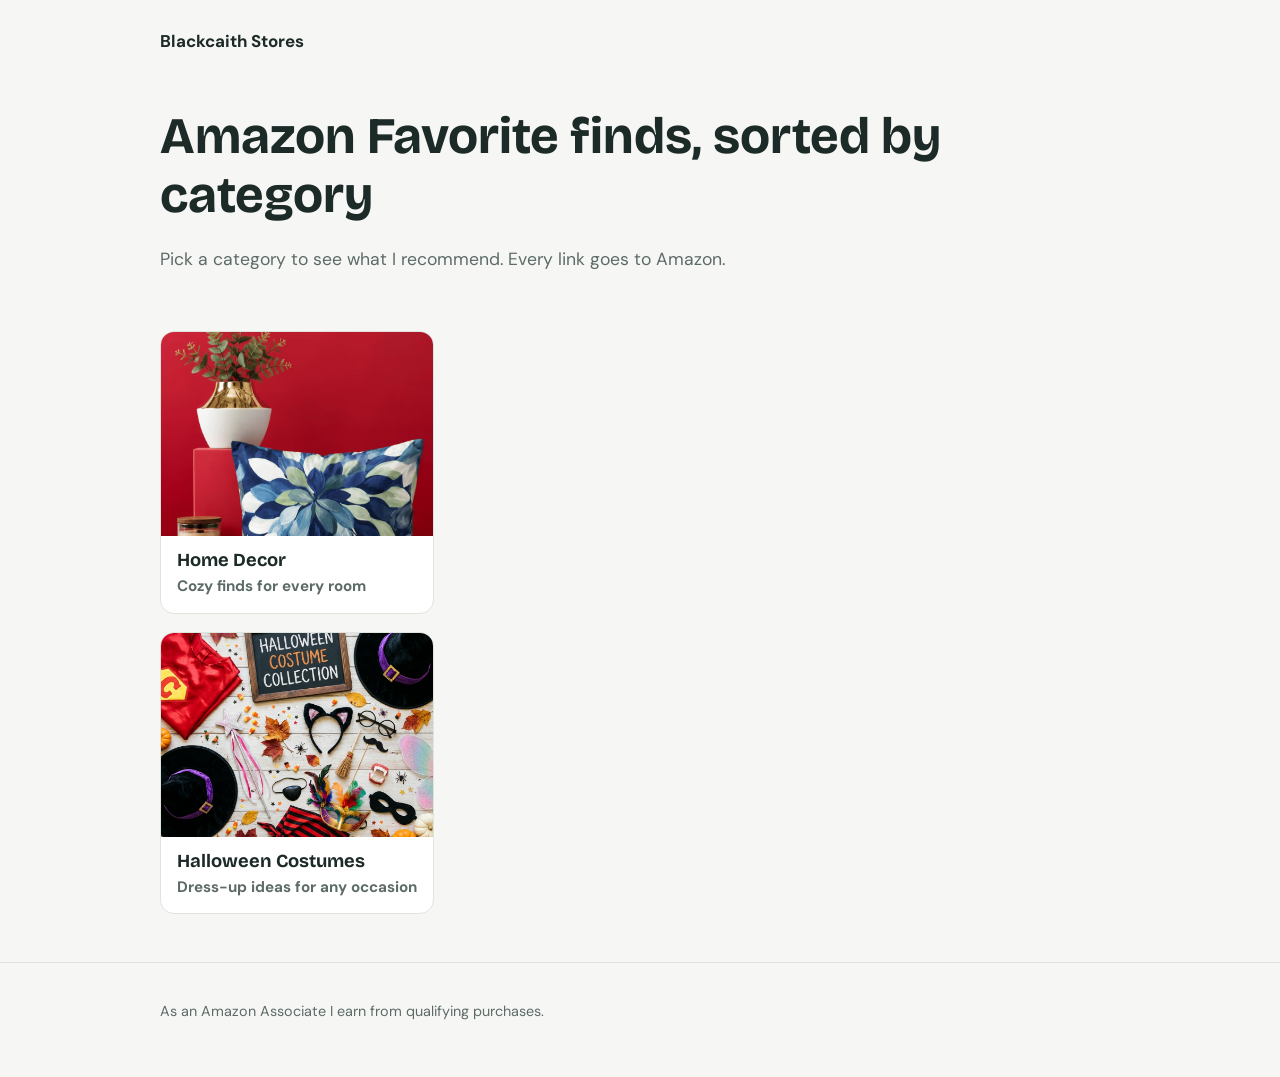
<file: index.html>
<!doctype html>
<html lang="en"><head><meta charset="utf-8">
<meta name="viewport" content="width=device-width, initial-scale=1">
<title>Blackcaith Stores – Favorite Amazon Finds</title>
<meta name="description" content="Hand-picked Amazon finds by category.">
<meta name="p:domain_verify" content="66ff7e42103e6e20193102aaa5614c60"/>
<link rel="preconnect" href="https://fonts.googleapis.com"><link rel="stylesheet" href="https://fonts.googleapis.com/css2?family=Bricolage+Grotesque:wght@600;700&family=DM+Sans:wght@400;500;700&display=swap">
<link rel="stylesheet" href="style.css"></head><body>
<div class="wrap">
<header class="top"><a href="index.html">Blackcaith Stores</a>
<section class="hero"><h1>Amazon Favorite finds, sorted by category</h1><p>Pick a category to see what I recommend. Every link goes to Amazon.</p></section>
<div class="grid">
<a class="cat" href="home-decor.html"><div class="img" style="background-image:url(images/homedecorfront.avif)"></div><div class="t"><h3>Home Decor</h3><p>Cozy finds for every room</p></div></a>
<a class="cat" href="costumes.html"><div class="img" style="background-image:url(images/Halloween_costume_collection_fla…_20261021161105.jpg)"></div><div class="t"><h3>Halloween Costumes</h3><p>Dress-up ideas for any occasion</p></div></a>
</div>
</div>
<footer><div class="wrap"><p>As an Amazon Associate I earn from qualifying purchases.</p></div></footer>
</body></html>
</file>
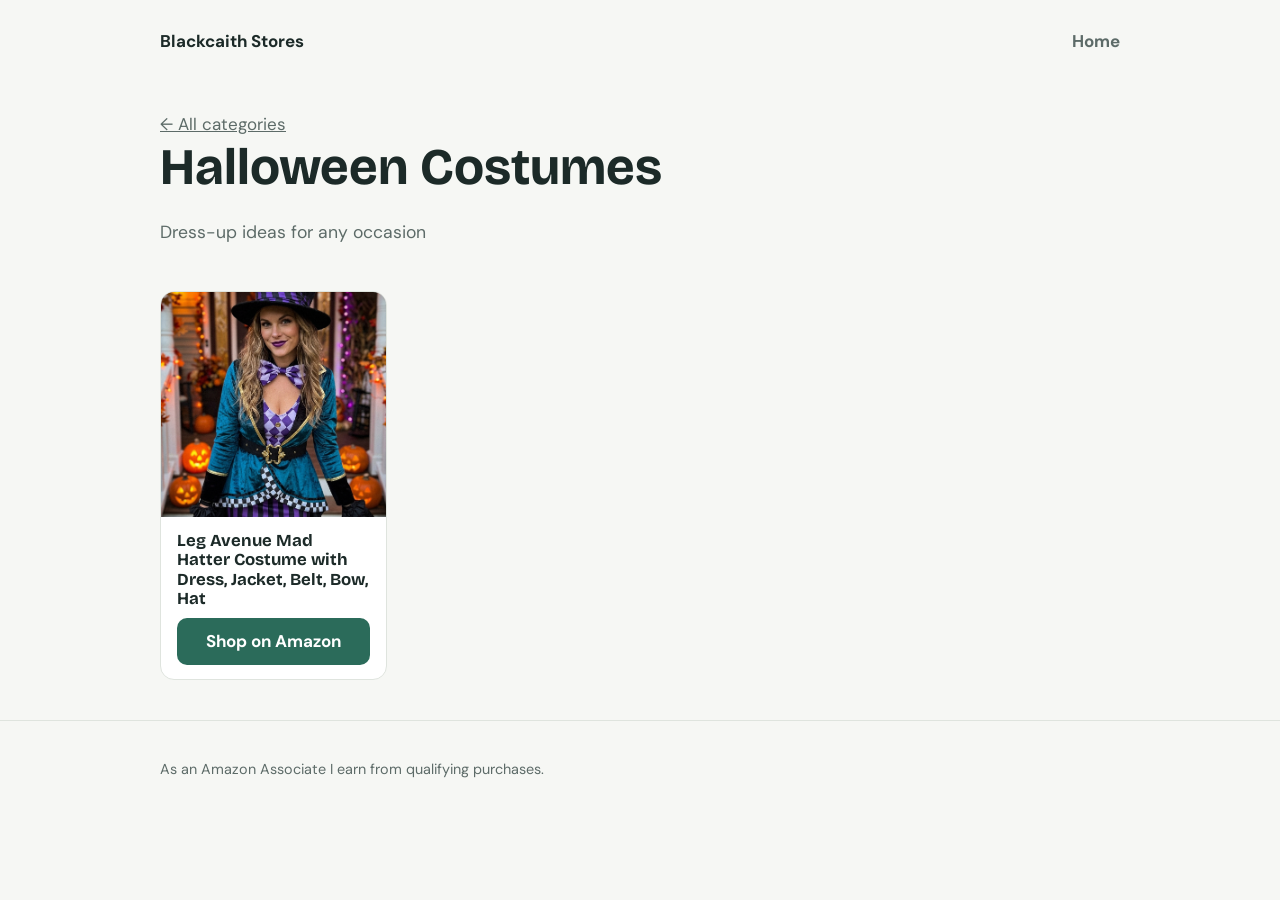
<file: costumes.html>
<!doctype html>
<html lang="en"><head><meta charset="utf-8">
<meta name="viewport" content="width=device-width, initial-scale=1">
<title>HalloweenCostumes – Blackcaith Stores</title>
<meta name="description" content="Dress-up ideas for any occasion">
<link rel="preconnect" href="https://fonts.googleapis.com"><link rel="stylesheet" href="https://fonts.googleapis.com/css2?family=Bricolage+Grotesque:wght@600;700&family=DM+Sans:wght@400;500;700&display=swap">
<link rel="stylesheet" href="style.css"></head><body>
<div class="wrap">
<header class="top"><a href="index.html">Blackcaith Stores</a>
<nav><a href="index.html">Home</a></nav></header>
<section class="hero"><a class="back" href="index.html">&larr; All categories</a><h1>Halloween Costumes</h1><p>Dress-up ideas for any occasion</p></section>
<div class="grid">
<div class="product"><div class="img" style="background-image:url(images/Leg\ Avenue\ Mad\ Hatter\ Costume\ with\ Dress\,\ Jacket\,\ Belt\,\ Bow\,\ Hat.png)"></div><div class="t"><h3>Leg Avenue Mad Hatter Costume with Dress, Jacket, Belt, Bow, Hat</h3><a class="btn" href="https://link.amazon/B0bI99mZt" target="_blank" rel="sponsored nofollow noopener">Shop on Amazon</a></div></div>
</div>
</div>
<footer><div class="wrap"><p>As an Amazon Associate I earn from qualifying purchases.</p></div></footer>
</body></html>
</file>
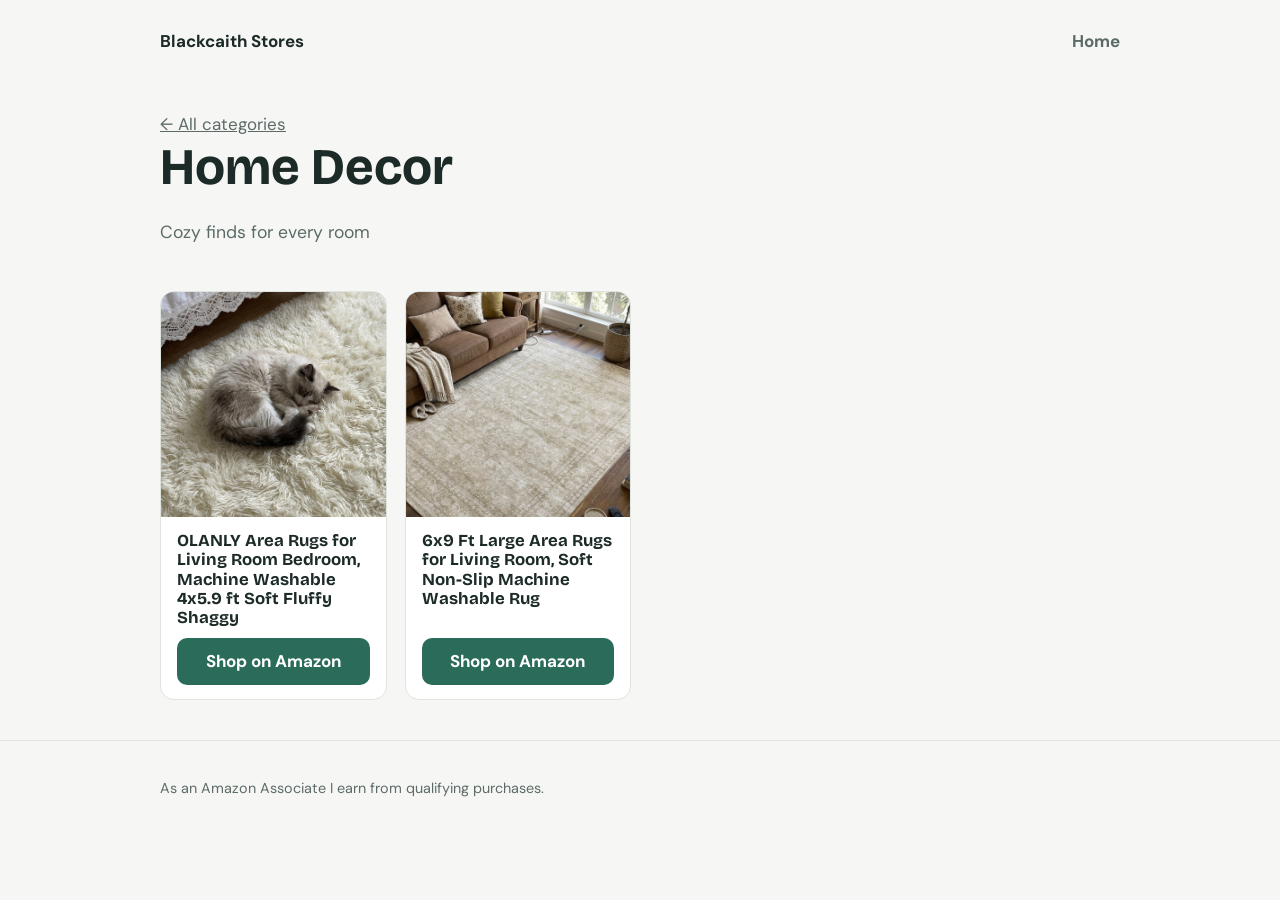
<file: home-decor.html>
<!doctype html>
<html lang="en"><head><meta charset="utf-8">
<meta name="viewport" content="width=device-width, initial-scale=1">
<title>Home Decor - Washable Rug – BLACKCAITH STORES</title>
<meta name="description" content="Cozy finds for every room">
<link rel="preconnect" href="https://fonts.googleapis.com"><link rel="stylesheet" href="https://fonts.googleapis.com/css2?family=Bricolage+Grotesque:wght@600;700&family=DM+Sans:wght@400;500;700&display=swap">
<link rel="stylesheet" href="style.css"></head><body>
<div class="wrap">
<header class="top"><a href="index.html">Blackcaith Stores</a>
<nav><a href="index.html">Home</a></nav></header>
<section class="hero"><a class="back" href="index.html">&larr; All categories</a><h1>Home Decor</h1><p>Cozy finds for every room</p></section>
<div class="grid">
<div class="product"><div class="img" style="background-image:url(images/rug001.png)"></div><div class="t"><h3>OLANLY Area Rugs for Living Room Bedroom, Machine Washable 4x5.9 ft Soft Fluffy Shaggy</h3><a class="btn" href="https://link.amazon/B04n1zw8A" target="_blank" rel="sponsored nofollow noopener">Shop on Amazon</a></div></div>
<div class="product"><div class="img" style="background-image:url(images/rug002.png)"></div><div class="t"><h3>6x9 Ft Large Area Rugs for Living Room, Soft Non-Slip Machine Washable Rug</h3><a class="btn" href="https://link.amazon/B0gkcKqXO" target="_blank" rel="sponsored nofollow noopener">Shop on Amazon</a></div></div>
</div>
</div>
<footer><div class="wrap"><p>As an Amazon Associate I earn from qualifying purchases.</p></div></footer>
</body></html>
</file>
<file: style.css>
:root{--bg:#f6f7f4;--ink:#1c2a28;--muted:#5d6b68;--accent:#2b6b5a;--accent-ink:#fff;--card:#fff;--line:#dfe4de}
@media (prefers-color-scheme:dark){:root{--bg:#141b1a;--ink:#eef2ef;--muted:#a3b0ac;--accent:#6fcfb4;--accent-ink:#0e1a17;--card:#1d2726;--line:#2c3937}}
*{box-sizing:border-box}
body{margin:0;background:var(--bg);color:var(--ink);font:17px/1.6 "DM Sans",system-ui,sans-serif}
h1,h2,h3{font-family:"Bricolage Grotesque","DM Sans",system-ui,sans-serif;line-height:1.15;margin:0 0 .4em}
h1{font-size:clamp(2rem,6vw,3.2rem)}
a{color:inherit}
.wrap{max-width:1000px;margin:0 auto;padding:0 20px}
header.top{padding:28px 0 8px;display:flex;justify-content:space-between;align-items:center;gap:12px;flex-wrap:wrap}
header.top a{text-decoration:none;font-weight:700}
nav a{margin-left:16px;font-weight:500;color:var(--muted)}
.hero{padding:40px 0 28px}
.hero p{max-width:52ch;color:var(--muted);font-size:1.1rem}
.grid{display:grid;grid-template-columns:repeat(auto-fill,minmax(220px,1fr));gap:18px;padding-bottom:40px}
.cat{display:block;text-decoration:none;background:var(--card);border:1px solid var(--line);border-radius:14px;overflow:hidden}
.cat .img{aspect-ratio:4/3;background:var(--line) center/cover}
.cat div.t{padding:14px 16px}
.cat h3{font-size:1.15rem;margin:0}
.cat p{margin:.2em 0 0;color:var(--muted);font-size:.95rem}
.cat:hover,.cat:focus-visible{border-color:var(--accent)}
.product{background:var(--card);border:1px solid var(--line);border-radius:14px;overflow:hidden;display:flex;flex-direction:column}
.product .img{aspect-ratio:1;background:var(--line) center/cover}
.product .t{padding:14px 16px;display:flex;flex-direction:column;gap:10px;flex:1}
.product h3{font-size:1.05rem;margin:0}
.btn{display:inline-block;margin-top:auto;background:var(--accent);color:var(--accent-ink);text-decoration:none;font-weight:700;padding:10px 16px;border-radius:10px;text-align:center}
.btn:focus-visible,a:focus-visible{outline:3px solid var(--accent);outline-offset:2px}
.back{display:inline-block;margin-top:8px;color:var(--muted)}
footer{border-top:1px solid var(--line);padding:22px 0 40px;color:var(--muted);font-size:.9rem}
</file>
